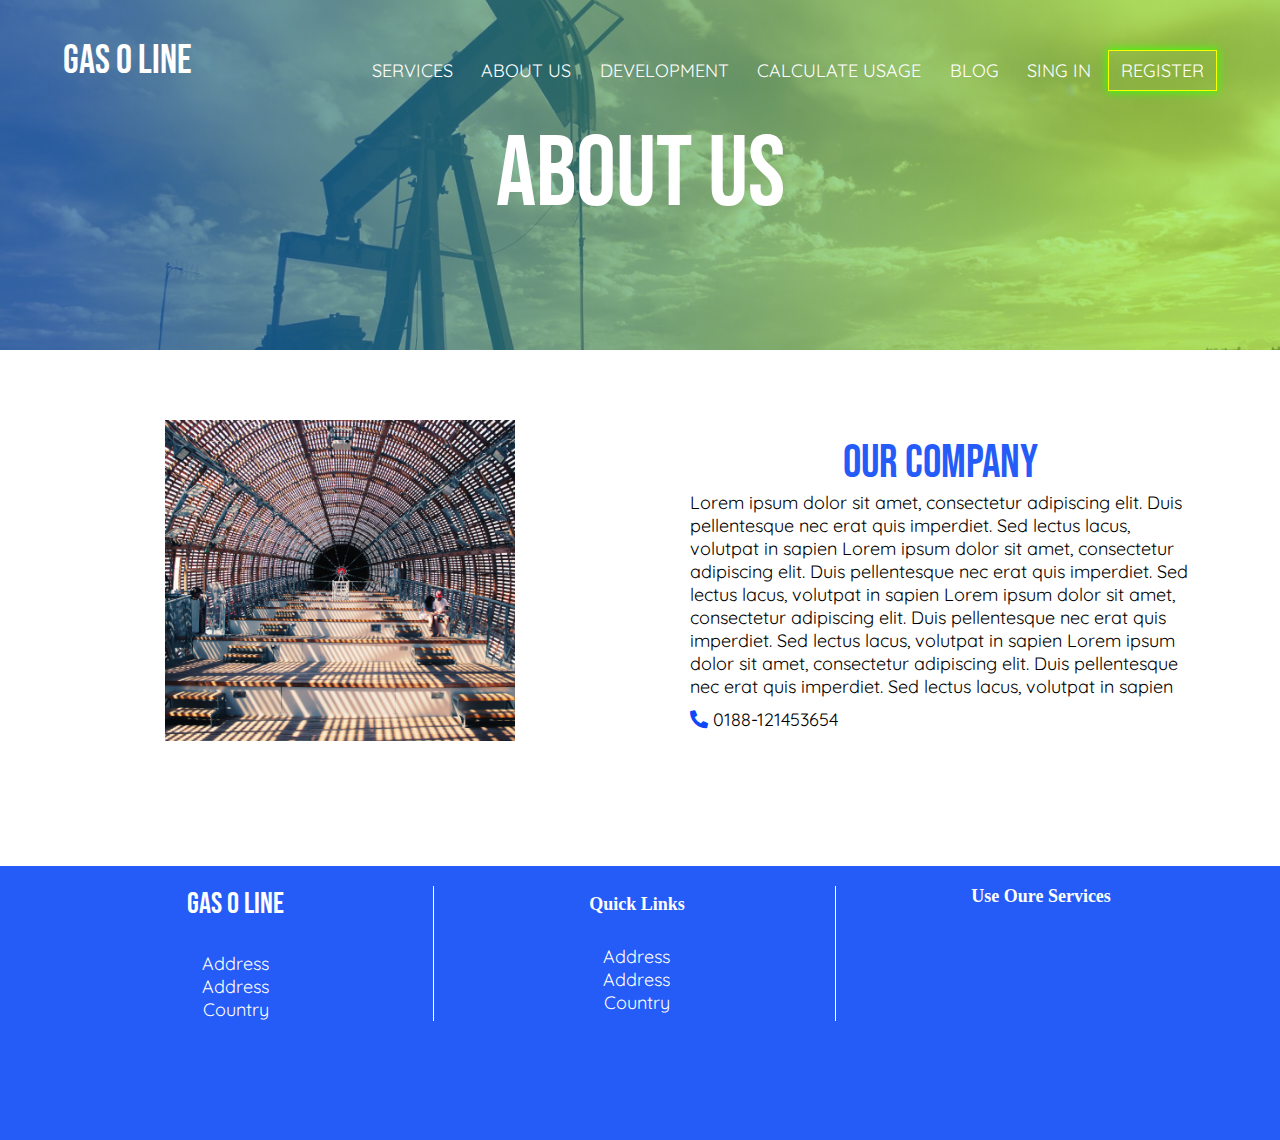
<file: aboutus.html>
<!DOCTYPE html>
<html lang="en">
<head>
    <meta charset="UTF-8">
    <meta http-equiv="X-UA-Compatible" content="IE=edge">
    <meta name="viewport" content="width=device-width, initial-scale=1.0">
    <title>GAS Online</title>
    <link rel="preconnect" href="https://fonts.googleapis.com">
    <link rel="preconnect" href="https://fonts.gstatic.com" crossorigin>
    <link href="https://fonts.googleapis.com/css2?family=Bebas+Neue&family=Quicksand&display=swap" rel="stylesheet">
    <link rel="stylesheet" href="https://cdnjs.cloudflare.com/ajax/libs/font-awesome/5.15.4/css/all.min.css">
    <link rel="stylesheet" href="css/style.css">
    

    <link rel="stylesheet" href="https://unicons.iconscout.com/release/v3.0.6/css/line.css">
    
    <!--==================== CSS ====================-->
    
   

</head>
<body>
    
   
    <section class="header1">
       <nav>
           <a class="logo"href="#">GAS O LINE</a>
           <div class="nav-links"id="navLinks">
               <i class="fa fa-times"onclick="hideMenu()"></i>
               <ul>
                <li><a href="#">services</a></li>
                <li><a href="aboutus.html">about us</a></li>
                <li><a href="development.html">development</a></li>
                <li><a href="#">calculate usage</a></li>
                <li><a href="blog.html">blog</a></li>
                <li><a href="login.html">sing in</a></li>
               <li class="btn1"><a href="register.html">register</a></li>
            </ul>
           </div>
            <i class="fa fa-bars"onclick="showMenu()"></i>
       </nav>
          <div class="development">
           <h1>About us</h1>
            
       
         </div> 
        
    </section> 
 <!-- <div class="title">
     <h1 class="heading1">our <span>gouls</span></h1>
     <div class="title-container">
         <div class="box">
             <h3>1</h3>
             <h1>Title</h1>
         </div>
         <div class="box">
            <h3>2</h3>
            <h1>Title</h1>
        </div>
        <div class="box">
            <h3>3</h3>
            <h1>Title</h1>
        </div>
        <div class="box">
            <h3>4</h3>
            <h1>Title</h1>
        </div>
     </div>
 </div>
 -->

 

 <div class="aboutus aboutus-margin">
    <div class="aboutus-container">
        <div class="box">
            <div class="image">
                  <img src="./image/title3.png" alt="">
            </div>
        </div>
        <div class="content left">
              <h1>Our Company</h1>
              <p>Lorem ipsum dolor sit amet, consectetur adipiscing elit. Duis pellentesque nec erat quis imperdiet. Sed lectus lacus, volutpat in sapien Lorem ipsum dolor sit amet, consectetur adipiscing elit. Duis pellentesque nec erat quis imperdiet. Sed lectus lacus, volutpat in sapien Lorem ipsum dolor sit amet, consectetur adipiscing elit. Duis pellentesque nec erat quis imperdiet. Sed lectus lacus, volutpat in sapien Lorem ipsum dolor sit amet, consectetur adipiscing elit. Duis pellentesque nec erat quis imperdiet. Sed lectus lacus, volutpat in sapien </p>
              <p class="ptext"><i class="fas fa-phone-alt"></i> 0188-121453654</p>
        </div>
    </div>
 </div>


 <section class="footer">
    <div class="footer-container">
        <div class="box  bod-footer box-center ">
          <a  class="logof"href="#">GAS O Line</a>
          <div class="address">
            <li>Address</li>
            <li>Address</li>
            <li>Country</li>
        </div>
        </div>
        <div class="box  bod-footer box-center">
          <h4 class=" text-center text-white"href="#">Quick Links</h4>
          <div class="address">
            <li>Address</li>
            <li>Address</li>
            <li>Country</li>
        </div>
</div>
        <div class="box">
          <h4 class="text-center text-white" class="logo">Use Oure Services</h4>
        </div>
    </div>
</section>



    <script>
        var navLinks = document.getElementById('navLinks');
        function showMenu(){
            navLinks.style.left="0";
        }
         function hideMenu() {
                navLinks.style.left = "-100%";
            }
    </script>
</body>
</html>
</file>
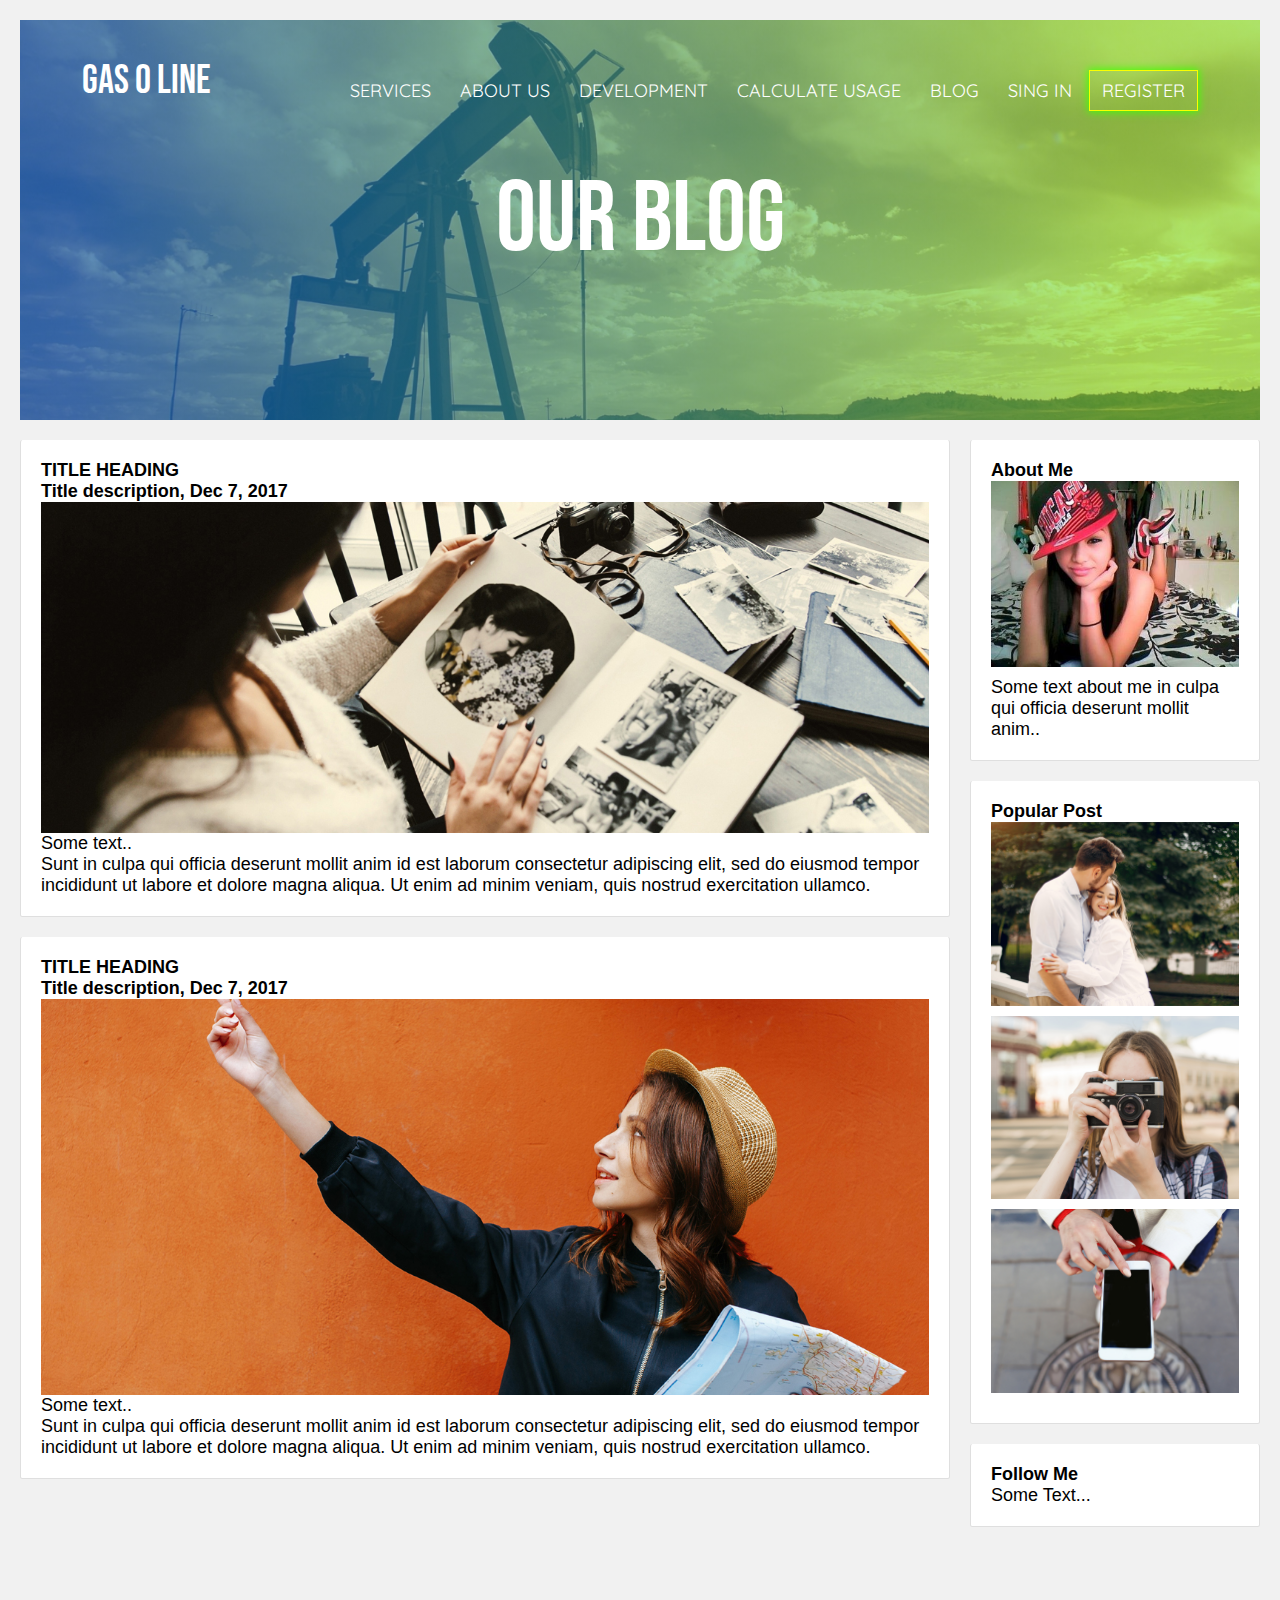
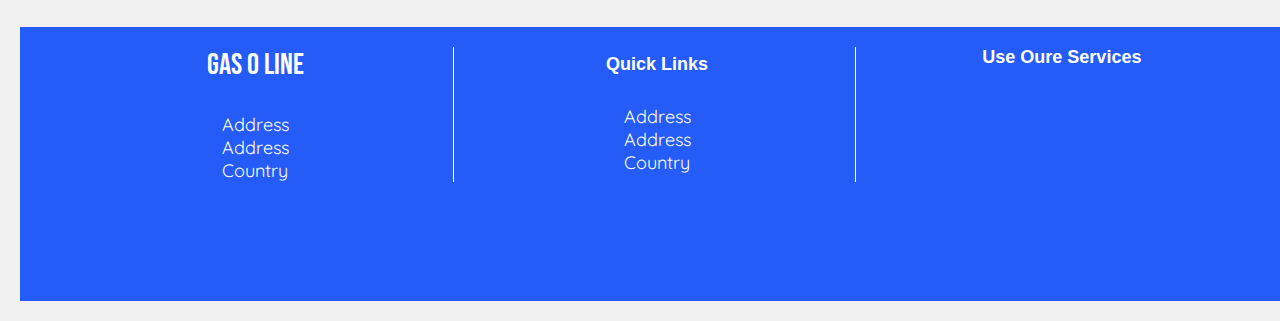
<file: blog.html>
<!DOCTYPE html>
<html lang="en">
<head>
    <meta charset="UTF-8">
    <meta http-equiv="X-UA-Compatible" content="IE=edge">
    <meta name="viewport" content="width=device-width, initial-scale=1.0">
    <title>GAS Online</title>
    <link rel="preconnect" href="https://fonts.googleapis.com">
    <link rel="preconnect" href="https://fonts.gstatic.com" crossorigin>
    <link href="https://fonts.googleapis.com/css2?family=Bebas+Neue&family=Quicksand&display=swap" rel="stylesheet">
    <link rel="stylesheet" href="https://cdnjs.cloudflare.com/ajax/libs/font-awesome/5.15.4/css/all.min.css">
    <link rel="stylesheet" href="css/style.css">
    <link rel="stylesheet" type="text/css" href="css/blog.css">
    

    <link rel="stylesheet" href="https://unicons.iconscout.com/release/v3.0.6/css/line.css">
    
    <!--==================== CSS ====================-->
    
   

</head>
<body>
    
   
    <section class="blog">
       <nav>
           <a class="logo"href="#">GAS O LINE</a>
           <div class="nav-links"id="navLinks">
               <i class="fa fa-times"onclick="hideMenu()"></i>
               <ul>
                <li><a href="#">services</a></li>
                <li><a href="aboutus.html">about us</a></li>
                <li><a href="development.html">development</a></li>
                <li><a href="#">calculate usage</a></li>
                <li><a href="blog.html">blog</a></li>
                <li><a href="login.html">sing in</a></li>
               <li class="btn1"><a href="register.html">register</a></li>
            </ul>
           </div>
            <i class="fa fa-bars"onclick="showMenu()"></i>
       </nav>
          <div class="blog-content">
           <h1>our blog</h1>
            
       
         </div> 
        
    </section> 
 

     <div class="row">
        <div class="left-column">
          <div class="card">
            <h2>TITLE HEADING</h2>
            <h5>Title description, Dec 7, 2017</h5>
            <img src="img/blog1.jpg" alt="blog "/>
            <p>Some text..</p>
            <p>Sunt in culpa qui officia deserunt mollit anim id est laborum consectetur adipiscing elit, sed do eiusmod tempor incididunt ut labore et dolore magna aliqua. Ut enim ad minim veniam, quis nostrud exercitation ullamco.</p>
          </div>
          <div class="card">
            <h2>TITLE HEADING</h2>
            <h5>Title description, Dec 7, 2017</h5>
            <img src="img/blog2.jpg" alt="blog "/>
            <p>Some text..</p>
            <p>Sunt in culpa qui officia deserunt mollit anim id est laborum consectetur adipiscing elit, sed do eiusmod tempor incididunt ut labore et dolore magna aliqua. Ut enim ad minim veniam, quis nostrud exercitation ullamco.</p>
          </div>
        </div>
   
        <div class="right-column">
            <div class="card">
                 <h2>About Me</h2>
                 <img src="img/about-me.jpg" alt="me"/>
                 <p>Some text about me in culpa qui officia deserunt mollit anim..</p>
            </div>
            <div class="card">
                 <h3>Popular Post</h3>
                 <img src="img/popular-blog1.jpg" alt="popular"/>
                 <img src="img/popular-blog2.jpg" alt="popular"/>
                 <img src="img/popular-blog3.jpg" alt="popular"/>
            </div>
            <div class="card">
                <h3>Follow Me</h3>
                <p>Some Text...</p>
            </div>
        </div>
    </div>
   




  <section class="footer">
    <div class="footer-container">
        <div class="box  bod-footer box-center ">
          <a  class="logof"href="#">GAS O Line</a>
          <div class="address">
            <li>Address</li>
            <li>Address</li>
            <li>Country</li>
        </div>
        </div>
        <div class="box  bod-footer box-center">
          <h4 class=" text-center text-white"href="#">Quick Links</h4>
          <div class="address">
            <li>Address</li>
            <li>Address</li>
            <li>Country</li>
        </div>
</div>
        <div class="box">
          <h4 class="text-center text-white" class="logo">Use Oure Services</h4>
        </div>
    </div>
</section> 



    <script>
        var navLinks = document.getElementById('navLinks');
        function showMenu(){
            navLinks.style.left="0";
        }
         function hideMenu() {
                navLinks.style.left = "-100%";
            }
    </script>
</body>
</html>
</file>
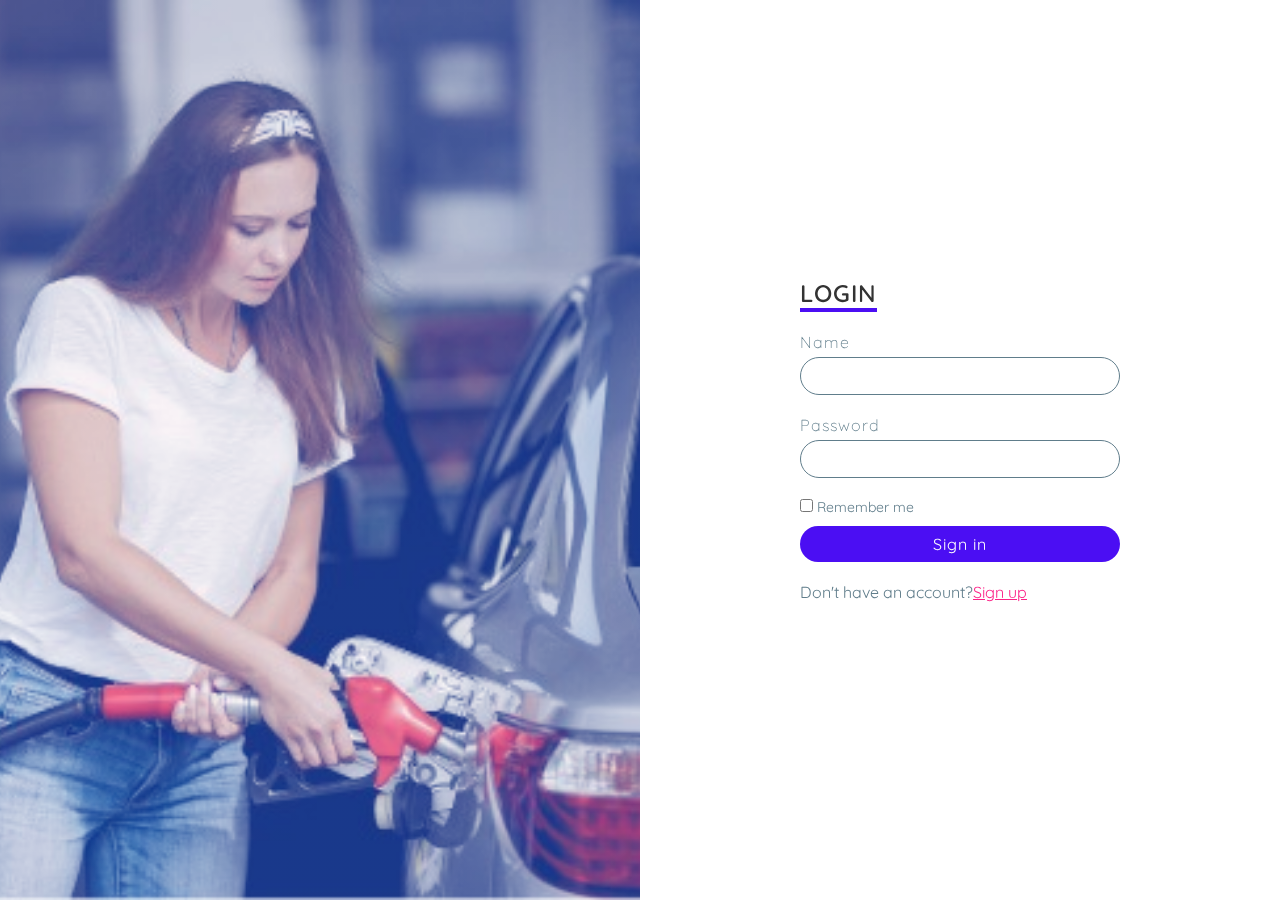
<file: login.html>
<!DOCTYPE html>
<html lang="en">
<head>
    <meta charset="UTF-8">
    <meta http-equiv="X-UA-Compatible" content="IE=edge">
    <meta name="viewport" content="width=device-width, initial-scale=1.0">
    <title>Document</title>
    <link href="https://fonts.googleapis.com/css2?family=Bebas+Neue&family=Quicksand&display=swap" rel="stylesheet">
    <link rel="stylesheet" href="css/login.css">
</head>
<body>
    <section>
        <div class="imgBx">
            <img src="./image/emoji1 (6).jpeg" alt="">
        </div>
        <div class="contentBx">
          <div class="formBx">
              <h2>Login</h2>
              <form action="">
                  <div class="inputBx">
                      <span>Name</span>
                      <input type="text">
                  </div>
                <div class="inputBx">
                    <span>Password</span>
                    <input type="password">
                </div>
               
                <div class="remember">
                    <label><input type="checkbox" name=""> Remember me</label>
                </div>
                <div class="inputBx">
                    <input type="submit"value="Sign in">
                </div>
                <div class="inputBx">
                    <p>Don't have an account?<a href="#">Sign up</a></p>
                </div>
              </form>
          </div>
        </div>
    </section>
</body>
</html>
</file>
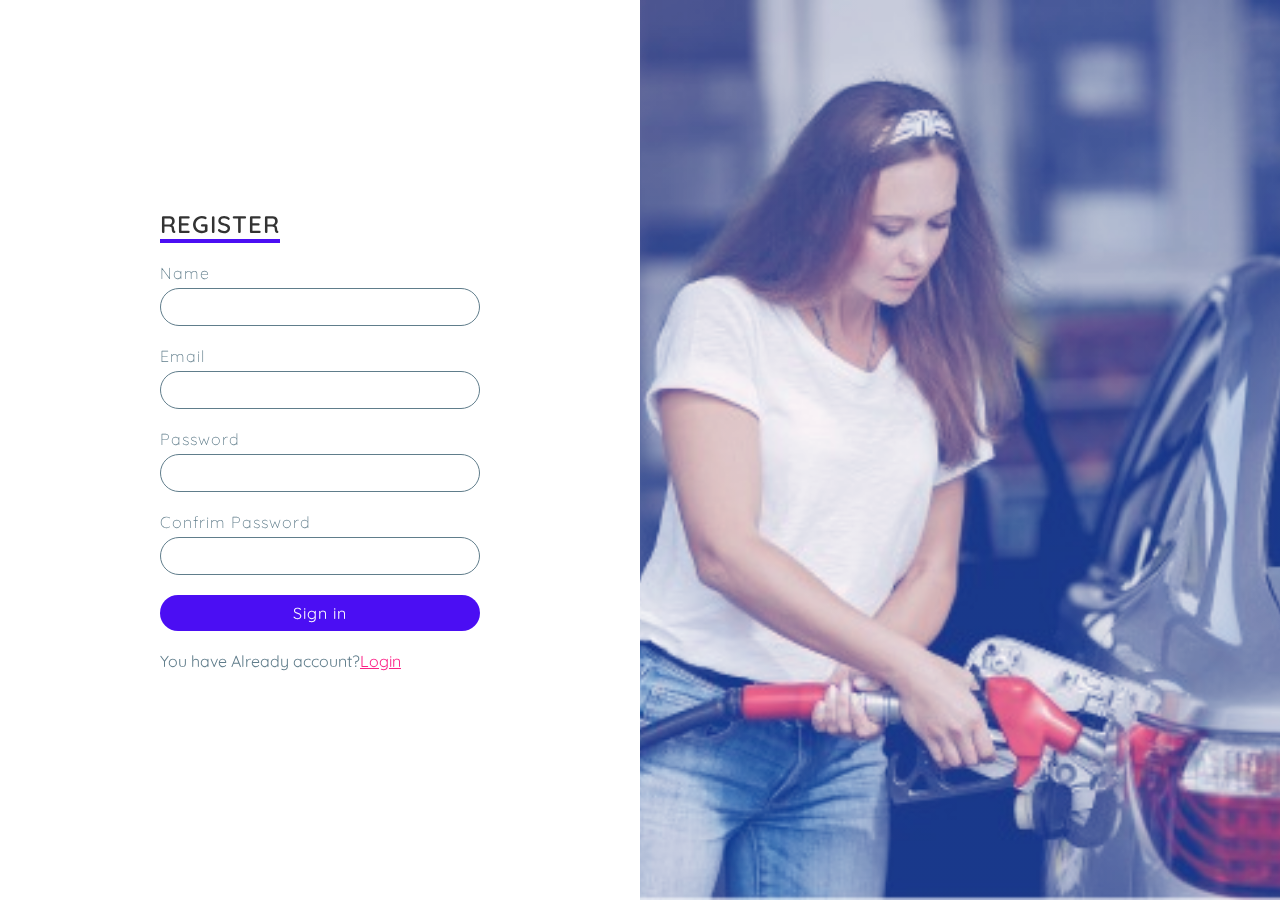
<file: register.html>
<!DOCTYPE html>
<html lang="en">

<head>
    <meta charset="UTF-8">
    <meta http-equiv="X-UA-Compatible" content="IE=edge">
    <meta name="viewport" content="width=device-width, initial-scale=1.0">
    <title>register</title>
    <link href="https://fonts.googleapis.com/css2?family=Bebas+Neue&family=Quicksand&display=swap" rel="stylesheet">
    <link rel="stylesheet" href="css/login.css">
</head>

<body>
    <section>
        <div class="contentBx">
            <div class="formBx">
                <h2>Register</h2>
                <form action="">
                    <div class="inputBx">
                        <span>Name</span>
                        <input type="text">
                    </div>
                    <div class="inputBx">
                        <span>Email</span>
                        <input type="email">
                    </div>
                    <div class="inputBx">
                        <span>Password</span>
                        <input type="password">
                    </div>
                    <div class="inputBx">
                        <span>Confrim Password</span>
                        <input type="c_password">
                    </div>
                    <div class="inputBx">
                        <input type="submit" value="Sign in">
                    </div>
                    <div class="inputBx">
                        <p>You have Already account?<a href="#">Login</a></p>
                    </div>
                </form>
            </div>
        </div>
        <div class="imgBx">
            <img src="./image/emoji1 (6).jpeg" alt="">
        </div>
    </section>
</body>

</html>
</file>
<file: css/style.css>
*{
    margin:0;
    padding:0;
    box-sizing:border-box;
    font-size: 18px;
}
a {
    text-decoration: none;
}
section{
    padding: 2rem 3%;
}
 html{
     font-size: 62.5%;
    scroll-behavior: smooth;
    scroll-padding-top: 7rem;
    overflow-x: hidden;
} 
 .red{
     color:red !important;
 }
.btn2{
     padding: 17px 48px; 
     border: 1.5px solid rgba(250,255,0,1); 
    margin-top: 20px;
    box-shadow: 0px 0px 8px 1px #42ff00;
    /* border: 1px solid #42ff00;; */
    background: transparent;
    display: inline-block;
    position: relative;
    font-weight: 600,Semi Bold;
    font-family: 'Quicksand', sans-serif;
    margin-left: 10px;   
    cursor: pointer;
}
.btn3 {
    padding: 6px 49px !important;
    font-size: 18px !important;
    cursor: pointer;
}
.btn4 {
    padding: 6px 30px;
    font-size: 18px ;
    margin-left: 8rem;
    border: none;
    margin-top: 15px;
    cursor: pointer;
}

.btn1{
    padding: 11px 30px; 
    border: 1.5px solid rgba(250,255,0,1); 
   margin-top: 20px;
   box-shadow: 0px 0px 8px 1px #42ff00;
   /* border: 1px solid #42ff00;; */
   background: transparent;
   display: inline-block;
   position: relative;
   font-weight: 600,Semi Bold;
   font-family: 'Quicksand', sans-serif;
   cursor: pointer;
    
}
.emoji-text{
    font-size: 18px;
    font-family: 'Quicksand';
    font-weight: 300;
    line-height: 22.5px;
}
.heading{
    text-transform: uppercase;
    text-align: center;
    font-size: 69px;
    font-family: 'Bebas Neue';
    font-weight:300,Regular;
    padding-top: 54px;
    padding-bottom: 30px;
}
.heading1{
    text-transform: uppercase;
    text-align: center;
    font-size: 69px;
    font-family: 'Bebas Neue';
    font-weight:300,Regular;
    
}
/* .heading-map{
    text-transform: uppercase;
    text-align: center;
    font-size: 69px;
    font-family: 'Bebas Neue';
    font-weight:300,Regular;
    padding-top: 54px;
    padding-bottom: 30px;
    color: #fff;
} */
.heading span{
    color:rgba(10, 69, 247, 0.986) ;
     font-size: 69px;
}
.heading1 span{
    color:rgba(10, 69, 247, 0.986) ;
     font-size: 69px;
}
.header{
    height: 810px;
    width:100vw;
    background-image:linear-gradient(rgba(37,91,247,0.5),rgba(37,91,247,0.5)),url('../image/header.jpeg');
    background-position:center;
    background-size: cover;
    position: relative;
 
}
nav{
    width: 100%;
    display: flex;
    padding: 10px 25px;
    justify-content: space-between;
    align-items: center;
}
 
nav  .logo{
    text-decoration: none;
    color: #fff;
    font-size: 40px;
    font-weight: 400;
    font-family: 'Bebas Neue';
}
.nav-links ul li{
    list-style: none;
    display: inline-block;
    padding: 8px 12px ;
    position: relative;
}
.nav-links ul li a{
    text-decoration: none;
    color: #fff;
    font-size: 18px;
    font-family: 'Quicksand', sans-serif;
    text-transform: uppercase;
    
}
 .text-box{
    width: 70%;
    color: #fff;
    position: absolute;
    top: 50%;
    left: 50%;
    transform: translate(-50%,-50%);
    text-align: justify;
}
.text-box h1{
    color: #fff;
   text-transform: uppercase;
    font-size: 69px;
    font-weight: 400;
    line-height: 60px;
    font-family: 'Bebas Neue'; 
    text-align: justify;
   
}  
.text-box span{
    font-size: 69px;
}

 
.color{
background:linear-gradient(to right,rgba(37,91,247,1),rgba(117,193,84,1));
-webkit-background-clip: text; 
-webkit-text-fill-color:transparent;
 
} 
.text-box a{
    text-decoration: none;
    color: #fff;
    font-size: 18px;
}
nav .fa{
    display:none;
}






/* helping */
.helping .helping-container{
    display: grid;
    grid-template-columns: repeat(auto-fit,minmax(25rem,1fr));
}
img{
    width: 100%;
}

.box img{
    background: rgba(0,0,0,0.31);

}

.emoji p{
    text-align: justify;
}
.emoji .emoji-container{
    display: grid;
    grid-template-columns: repeat(auto-fit,minmax(27rem,1fr));
    gap: 3rem;
    justify-items: center;
}
.emoji-container .box{
    text-align: center;
    width: 50%;
}

/*====card=====*/

.rounded{
    border-radius: 20px!important;
    border: 0px;
}
.card-title{
    font-size: 25px;
    font-weight: 700;
}
.card-body ul{
    list-style-type: none;
    padding: 0;
    margin: 0;
}
.card-body ul li{
    border-bottom: 1px solid #e9e9e9;
    border-top: 1px solid #e9e9e9;
}
.fa-check{
    color: #09b01b;
    font-size: 25px;
}
.fa-xmark{
    color: #cacaca;
    font-size: 25px;
}
.btn {
    display: block;
    width: 150px;
    padding: 10px;
    border-radius: 20px;
    margin: auto;
    margin-top: 20px!important;
    border: 0px;
}
.radus-title{
    display: inline-block;
    background-color: #fd203f;
    border-radius: 0% 0% 25% 25% / 27% 27% 43% 41%;
    width: 54%;
    height: 180%;
    margin: auto;
    box-shadow: 0px 15px 10px -15px #111; 
}
.title-name {
    color: white;
    font-size: 40px;
    font-weight: 200;
    display: block;
  }
  .radus-title {
    text-align: center;
  }
  .title-price-unite {
    font-size: 30px;
    color: white;
    font-weight: 700;
    display:inline-block;
    }
.title-price-number {
    font-size: 25px;
    color: white;
    font-weight: 600;
    display:inline-block;
  }
  .title-price-point {
    color: white;
    font-weight: 600;
    display:inline-block;
   }
   .price-bank {
    display: flex;
    align-items: start;
    justify-content: center;
    }
    .header-title-deging{
        display: flex;
        justify-content: center;
        margin-bottom: -4px;
    }
    .liner{
        background-color: #fd203f;
        display: flex;
        justify-content: space-between;
        width: 73%;
        height: 26px;
        border-radius: 100px;
    }
    .item{
        display:inline-block;
        border-radius: 50% 50% 83% 11% / 45% 51% 0% 0%;
        background-color: #bd0004;
        width: 33px;
        height: 100%;
    }
    .green{
        background-color:#1bc751!important;
    }
    .green-sawdo{
        background-color:#0f752e!important;
    }
    .blue{
        background-color:#219dfd!important;
    }
    .blue-sadow{
        background-color:#166cad!important;
    }
    .blue1{
        background-color:#0e48f7!important;
    }
    .blue1-sadow{
        background-color:#166cad!important;
    }
    .rounded {
        border-radius: 20px!important;
        border: 0px;
    }

    .card {
        position: relative;
        display: -webkit-box;
        display: -ms-flexbox;
        display: flex;
        -webkit-box-orient: vertical;
        -webkit-box-direction: normal;
        -ms-flex-direction: column;
        flex-direction: column;
        min-width: 0;
        word-wrap: break-word;
        background-color: #fff;
        background-clip: border-box;
        border: 1px solid rgba(0,0,0,.125);
        border-radius: 0.25rem;
        border-top: none;
    }
    .card-body {
        -webkit-box-flex: 1;
        -ms-flex: 1 1 auto;
        flex: 1 1 auto;
        padding: 1.25rem;
    }

    .mr-1, .mx-1 {
        margin-right: 0.25rem!important;
    }

    .text-muted {
        color: #6c757d!important;
    }
    .pl-5, .px-5 {
        padding-left: 3rem!important;
    }

    .pr-5, .px-5 {
        padding-right: 3rem!important;
    }
    .card-title {
        margin-bottom: 0.75rem;
    }
    .text-left {
        text-align: left!important;
    }
    .pr-3, .px-3 {
        padding-right: 1rem!important;
    }
    .pl-2, .px-2 {
        padding-left: 0.5rem!important;
    }
    .pb-2, .py-2 {
        padding-bottom: 0.5rem!important;
    }
    .pt-2, .py-2 {
        padding-top: 0.5rem!important;
    }
    .d-inline-block {
        display: inline-block!important;
    }
    .btn:not(:disabled):not(.disabled) {
        cursor: pointer;
    }
    .btn {
        display: block;
        width: 150px;
        padding: 10px;
        border-radius: 20px;
        margin: auto;
        margin-top: 20px!important;
        border: 0px;
    }

  
 .text-center{
     text-align: center !important;
 }
.card-container{
    display: grid;
    grid-template-columns:repeat(auto-fit,minmax(20rem,1fr));
    gap: 1.5rem;
   
}

.btn-danger {
    color: #fff;
    background-color: #dc3545 !important;
    border-color: #dc3545 !important;
}
 



/*=====*/


.testoimonial{
    min-height: 424px;
    width:100vw;
    background-image:linear-gradient(rgba(37,91,247,0.5),rgba(37,91,247,0.5)),url('../image/header.jpeg');
    background-position:center;
    background-size: cover;
    position: relative;
    margin-top: 100px;
   
}
.testoimonial img{
   width: 20rem;
   height: 20rem;
}
.testoimonial .image{
  text-align: center;
  padding-top: 20px;
}
.testoimonial-container{
    display: grid;
    grid-template-columns: repeat(auto-fit,minmax(25rem,1fr));
}
.testoimonial .testoimonial-container .box{
    text-align: center;
    padding-top: 20px;
}
.testoimonial .testoimonial-container .box h3{
    padding-top: 10px;
    font-family: 'Quicksand', sans-serif;
}
.testoimonial .testoimonial-container .icons img{
    width: 3rem;
    height: 3rem;
    object-fit: contain;
    background: none;
    padding-top: 10px;
}
.testoimonial .testoimonial-container .box p{
  font-size: 16px;
  font-weight: 300;
  font-family: 'Quicksand', sans-serif;
  color: #fff;
  

}

.testoimonial .testoimonial-container .box h3{
    color: #fff;
}

/*===map=====*/
 .map-container{
    max-width: 670px;
    margin: auto;
    height: auto;
    display: flex;
    flex-direction: row;
    justify-content: center;
    flex-flow: wrap;
}
.map{
    width: 100%;
    height: auto;
    background-image: linear-gradient(to right,rgb(37 91 247 / 0%),rgb(37 91 247 / 20%));
}
 /* .map .map-heading{
    text-align: center;
    padding: 20px 20px;
}
.map .map-heading h2{
    font-size: 40px;
}
.map .map-heading p{
    font-size: 18px;
    padding-top: 10px;
    font-weight: 400;
    font-family: 'Quicksand', sans-serif;
} */
.map-container .box{ 
    width: 10%;
    height: 72px;
    background: rgba(37,91,247,0.5);
    margin: 20px;
    box-sizing: border-box;
    font-size: 50px;
    line-height: 5rem;
    text-align: center;
    border-radius: 50%;
    transition:0.5s;
   text-transform: uppercase;
   cursor: pointer;
}
.map-container .box a{
    font-size: 25px;
    color: #fff;
    text-decoration: none;
}
.map-container .box:hover{
    transform: scale(1.2);
   text-decoration: underline;
 
}
@media screen and (max-width:1200px) {
    .map-container.box{
        width: 10.6%;
        height: 113px;
    }
}

@media screen and (max-width:600px) {
    .map-container .box{
        width: 21.6%;
        height: 82px;
    }
}
@media screen and (max-width:320px) {
    .map-container .box{
        width: 26.6%;
        height: 80px;
    }
}
@media screen and (max-width:376px) {
    .map-container.box{
        width: 26.6%;
        height: 82px;
    }
}

/*==map=end===*/


.calculates .calculates-container{
    display: grid;
    grid-template-columns: repeat(auto-fit,minmax(30rem,1fr));
     
}
.text-center{
 /* display: flex; */
 justify-content:center;
}
.d-flex{
    display: flex;
    align-items: center;
    padding-top: 10px;
     
}
.d-btn{
    display: flex;
    align-items: center;
    
 
}
.calculates .calculates-container .box .form-group input{
    font-size: 16px;
    padding: 8px 10px;
}
.calculates .calculates-container .box .group select{
    padding: 8px 10px;
}
.calculates .calculates-container .box .form-group p{
    padding-bottom: 5px;
}
.calculates .calculates-container .box .form-group{
    margin-right: 10px;
}
.calculates .calculates-container .box .group{
     padding-top: 24px;
}
.calculates .calculates-container .button{
    display: flex;
    align-items: center;
}
.calucute{
width: 280px;
height: 280px;
left: 666px;
top: 3894px;
border: 1px solid #000000;
box-sizing: border-box;
border-radius: 24px;
 
}
.calucute img{
    background: none;
}
.calculates input{
    font-size: 18px;
}
.calculates option{
    font-size: 18px;
}

.calculates select{
    font-size: 12px;
}

.text{
    margin-top: 50px;
    text-align: center;
    font-size: 16px;

}
.calculates .image{
    padding-top: 40px;
    padding-left: 25px;
    width: 130px;
    height: 130px;
    position: relative;
}
.number{
    position: absolute;
    top: 100px;
    left: 50px;
   color: rgba(170, 1, 1, 1);
}

.footer{
    background:rgba(37, 91, 247, 1);
    width:100vw;
    min-height: 274px;
    margin-top: 100px;
     
}
.footer-container{
    display: grid;
    grid-template-columns: repeat(auto-fit,minmax(30rem,1fr));
}
.box-center{
    display: flex;
    flex-direction: column;
    justify-content: center;
}
.bod-footer{
  border-right: 1px solid #fff;
  margin-right: 5px;
}
.footer-container .box .address{
    text-align: center;
}
.text-white{
    color: #fff;
}
.footer .logof{
text-decoration: none;
font-family: 'Bebas Neue';
font-style: normal;
font-weight: 400;
font-size: 30px;
line-height: 36px;
/* identical to box height */
color: #fff;
text-align: center;

}

.footer .logo{
    color:#fff;
    font-size: 20px;
    font-family: 'Quicksand', sans-serif;
}
  
   
.footer  .address{
     padding-top: 30px;
     color: #fff;
     font-size: 18px;
     font-family: 'Quicksand', sans-serif;
}
.footer  .address li{
    list-style: none;
}
.footer-text{
    color: #fff;
    padding-top: 30px;
    font-size: 16px;
    
}




/*===development=======*/

.header1{
    height: 800px;
    width:100%;
    background: linear-gradient(270deg, rgba(119, 228, 71, 0.59) 10.86%, rgba(0, 117, 255, 0.59) 95.59%),url('../image/development.png');;
    background-position:center;
    background-size: cover;
    position: relative;
 
}
.header1 .development{
   /* width: 100%; */
    color: #fff;
    position: absolute;
    top: 50%;
    left: 50%;
    transform: translate(-50%,-50%);
    text-align:center;
}
.header1 .development h1{
 font-family: 'Bebas Neue';
font-style: normal;
font-weight: 400;
font-size: 100px;
line-height: 124px;
text-transform: uppercase;
}

.title{
    width:100%;
    height: 300px;
    background: rgba(37, 91, 247, 0.33);
    box-shadow: inset 0px 200px 250px #FFFFFF;
    border-bottom-left-radius: 50%;
    border-bottom-right-radius: 25%;
}

.title-container{
    display: grid;
    grid-template-columns: repeat(auto-fit,minmax(25rem,1fr));
     justify-items: center;
}
.title-container .box{
    text-align: center;
}
.title-container .box h1{
    font-size: 46px;
    line-height: 55px;
    font-style:normal;
    font-weight: 400;
    text-transform: uppercase;
    color: rgba(37, 91, 247, 1);
    font-family: 'Bebas Neue';

}
.title-container .box h3{
    font-size: 30px;
}
.about-title{
    padding: 2rem 7%;
}
.about-container{
    display: flex;
    flex-wrap: wrap;
    gap: 2rem;
    align-items: center;
}
.about-container .image{
    flex: 1 1 45rem;
}
.about-container .image img{
    width: 35rem;
}

.about-container .content{
    flex: 1 1 45rem;
}
.about-container .content h1{
    font-size: 46px;
    line-height: 55px;
    font-style:normal;
    font-weight: 400;
    text-transform: uppercase;
    color: rgba(37, 91, 247, 1);
    font-family: 'Bebas Neue';
}
.about-container .content p{
    font-family: 'Quicksand', sans-serif;
    font-size: 18px;
}


/*===abouts=====*/
.aboutus{
    padding: 2rem 7%;
}
.aboutus-container{
    display: flex;
    flex-wrap: wrap;
    gap: 10rem;
    align-items: center;
    justify-content: center;
}
.aboutus-container .box{
    display: flex;
    justify-content: center;
}
.aboutus-container .box{
    flex: 1 1 45rem;
  
}
.aboutus-container .image img{
    width: 35rem;
}

.aboutus-container .content{
    flex: 1 1 45rem;
}
.aboutus-container .content h1{
    font-size: 46px;
    line-height: 55px;
    font-style:normal;
    font-weight: 400;
    text-align: center;
    text-transform: uppercase;
    color: rgba(37, 91, 247, 1);
    font-family: 'Bebas Neue';
}
.aboutus-container .content p{
    font-family: 'Quicksand', sans-serif;
    font-size: 18px;
}
.aboutus-container .content .ptext{
   padding-top: 10px;
}
.aboutus-container .content i{
    color: #0e48f7;
}
.aboutus-margin{
    margin-top: 50px;
}
/*===aboutus end===*/


/*blog=====*/
.blog{
    height: 400px;
    width:100%;
    background: linear-gradient(270deg, rgba(119, 228, 71, 0.59) 10.86%, rgba(0, 117, 255, 0.59) 95.59%),url('../image/development.png');;
    background-position:center;
    background-size: cover;
    position: relative;
 
}
.blog .blog-content{
   /* width: 100%; */
    color: #fff;
    position: absolute;
    top: 50%;
    left: 50%;
    transform: translate(-50%,-50%);
    text-align:center;
}
.blog .blog-content h1{
 font-family: 'Bebas Neue';
font-style: normal;
font-weight: 400;
font-size: 100px;
line-height: 124px;
text-transform: uppercase;
}
/*blog=====*/





@media(max-width:1150px){
  nav .logo{
      font-size: 50px;
  }
  .nav-links ul li a{
      font-size: 16px;
  }
  
}
@media(max-width:1050px){
    .text-box span{
        font-size: 80px;
    }
    
}
  
@media(max-width:991px){

    .text-box h1{
        font-size: 50px;
        line-height: 50px;
    }
    .nav-links ul li{
        display: block;
        padding: 20px;
    }
    .nav-links{
        position: absolute;
        background:rgba(37, 90, 247, 0.9);
        height: auto;
        width: 250px;
        top: 0;
        left: -100%;
        z-index: 100;
        padding-bottom:10px;
        transition: 1s;
        
    }
    nav .fa{
        display: block;
        color: #fff;
        margin: 10px;
        font-size: 22px;
        cursor: pointer;
    }
    .nav-links ul{
        padding: 30px;
    }
    .text-box span{
        font-size: 70px;
        margin-top: 5px;
    }
    
  
}

@media(max-width:780px){
   .calculates-container .box {
       padding-top: 20px;
   }
    
}
@media(max-width:600px){
    .text-box span{
        font-size: 60px;
        margin-top: 5px;
    }
   
}
@media(max-width:500px){
    .text-box span{
        font-size: 35px;
    }
    .title{
        height: 500px;
        border-bottom-left-radius: 0;
    border-bottom-right-radius: 0;
    }
    .title-container .box{
        padding-top: 8px;
    }
    .heading1{
        font-size: 50px;
    }
    .heading1 span{
        font-size: 50px;
    }
   .header1 .development h1{
        font-size: 50px;
    }
}
@media(max-width:450px){
  
  .text-box{
        text-align: center;
    }
  
    .text-box h1{
        font-size: 50px;
        line-height: 60px;
      
    }
    .text-box span{
        font-size: 40px;
    }
    nav .logo{
        font-size: 30px;
    }
    .btn{
        padding:10px 20px;
         
    }
    .text-box a{
        font-size: 14px;
    }
    .header{
    height: 650px;
    width:100%;
    
    }
    .heading span{
        font-size: 40px;
    }
      .heading{
        font-size: 40px;
    }

}
.testoimonial img{
    width: 10rem;
    height: 10rem;
 }

 /*====development===*/
 .development h1{
     font-size: 30px;
 }
 .header1{
    height: 350px;
    width:100%;
    
    }
</file>
<file: css/blog.css>
body{
	font-family: Arial;
	margin:0;
	padding:20px;
	background-color: #f1f1f1;
}
*{
	box-sizing: border-box;
}
.row:after{
	content: '';
	display: table;
	clear: both;
}
header{
	background-color: #ffffff;
	padding:30px;
}
header h1{
	text-align: center;
	font-size:60px;
	color:#000000;
	margin:1.5 0px;
}

h2{
	color:#000000;
margin:1.5 0px;	
}
.left-column{
float: left;
width: 75%;	
}

.right-column{
 width: 25%;
 float: right;
 padding-left:20px;
}
.card{
	padding: 20px;
	background-color: #ffffff;
 margin-top:20px;
}

.card img{
	width: 100%;
}


.right-column .card img{
	margin-bottom: 10px;
}


footer{
	background-color: #dddddd;
	padding: 20px;
	text-align: center;
	margin-top: 20px;
}

/*responsive */

@media(max-width:800px){
	.left-column,.right-column{
    width: 100%;
    padding: 0px;
	}
}
</file>
<file: css/login.css>
*{
    margin: 0;
    padding: 0;
    box-sizing: border-box;
    font-family: 'Quicksand',
    sans-serif;
}
section{
    position: relative;
    width: 100%;
    height: 100vh;
    display: flex;
}
section .imgBx{
    position: relative;
    width: 50%;
    height: 100%;
   
}
section .imgBx::before{
   content: '';
   position: absolute;
   top: 0;
   left: 0;
   width: 100%;
   height: 100%;
   z-index: 1;
   background: linear-gradient(225deg, rgba(37, 91, 247, 0.5),
rgba(37, 91, 247, 0.5));
   mix-blend-mode: screen;

}
section .imgBx img {
    position: absolute;
    top: 0;
    left: 0;
    width: 100%;
    height: 100%;
    object-fit: cover;
}
section .contentBx{
    display: flex;
    justify-content: center;
    align-items: center;
    width: 50%;
    height: 100%;
}
section .contentBx .formBx {
   width: 50%;
}
section .contentBx .formBx h2 {
    color: #333;
    font-weight: 600;
    font-size: 1.5rem;
    text-transform: uppercase;
    margin-bottom: 20px;
    border-bottom: 4px solid #4b0ef3;
    display: inline-block;
    letter-spacing: 1px;
}
section .contentBx .formBx .inputBx {
    margin-bottom: 20px;
}
section .contentBx .formBx .inputBx span {
    font-size: 16px;
    margin-bottom: 5px;
    display: inline-block;
    color: #607d8b;
    font-weight: 300;
    letter-spacing: 1px;
}
section .contentBx .formBx .inputBx input{
    width: 100%;
    padding: 8px 20px;
    outline: none;
    font-weight: 400;
    border: 1px solid #607d8b;
    font-size: 16px;
    letter-spacing: 1px;
    color: #607d8b;
    background: transparent;
    border-radius: 30px;
}
section .contentBx .formBx .inputBx input[type="submit"]{
    background: #4b0ef3;
    color: #fff;
    outline: none;
    border: none;
    cursor: pointer;
}
section .contentBx .formBx .inputBx input[type="submit"]:hover{
    background: #6837f0;
}
section .contentBx .formBx .remember{
    margin-bottom: 10px;
    color: #607d8b;
    font-weight: 400;
    font-size: 14px;
}
section .contentBx .formBx .inputBx p {
    color: #607d8b;
}
section .contentBx .formBx .inputBx p a {
    color: #fc2187;
}


@media(max-width:768px){
    section .imgBx{
        position: absolute;
        top: 0;
        left: 0;
        width: 100%;
        height: 100%;
    }
    section .contentBx {
        display: flex;
        justify-content: center;
        align-items: center;
        width: 100%;
        height: 100%;
        z-index: 1;
    }
    section .contentBx .formBx{
        width: 100%;
        padding: 40px;
        background: rgba(255 255 255 /0.9);
        margin: 50px;
    }
}
</file>
